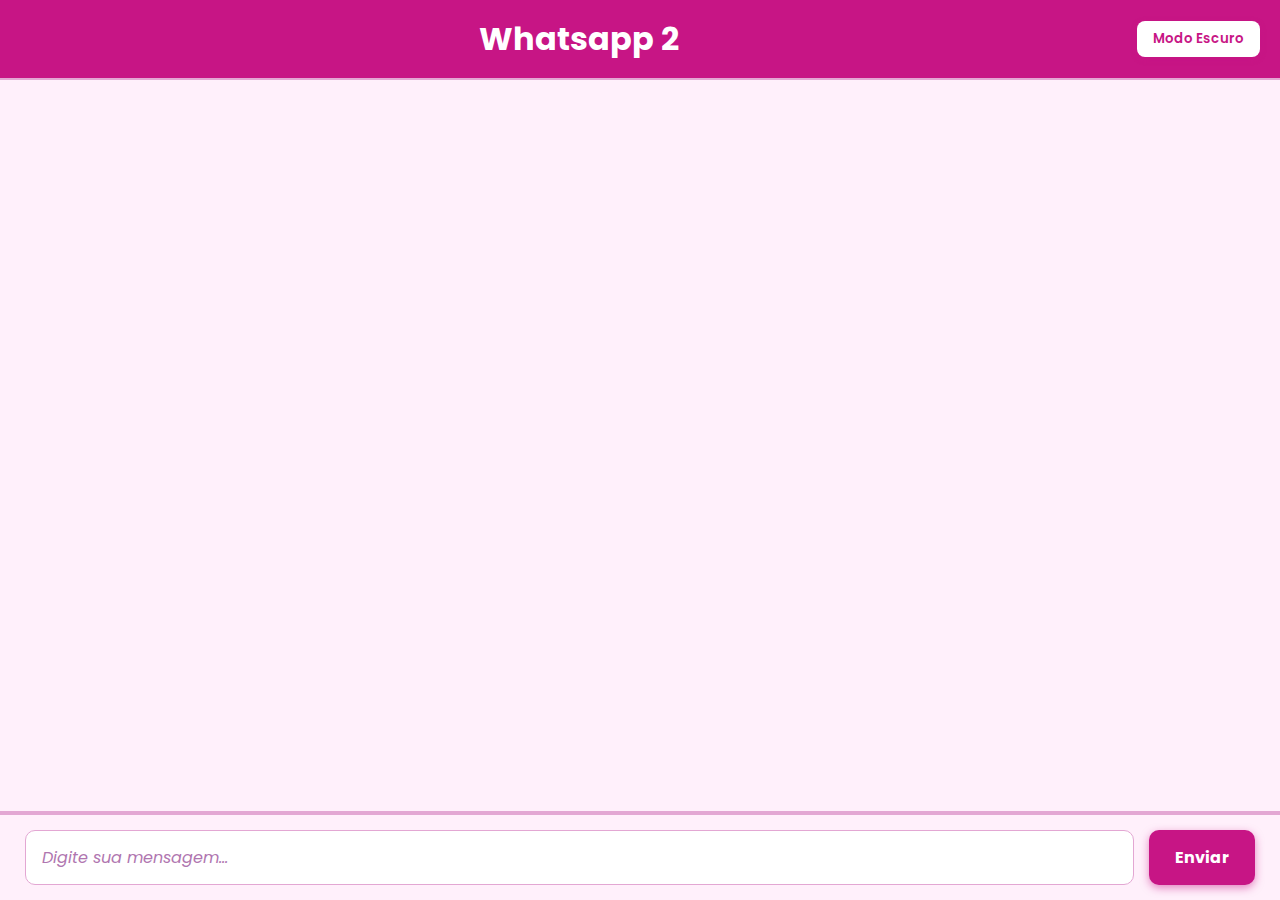
<file: Atividade websocket/templates/index.html>
<!DOCTYPE html>
<html lang="pt-br">
<head>
    <meta charset="UTF-8" />
    <title>Chat em Tempo Real - Tema Claro/Escuro</title>
    <meta name="viewport" content="width=device-width, initial-scale=1.0" />
    <link href="https://fonts.googleapis.com/css2?family=Poppins&display=swap" rel="stylesheet" />

    <link rel="stylesheet" href="../static/styles/style.css" />
    <script src="../static/scripts/script.js" defer></script>

    <script src="https://cdn.socket.io/4.7.2/socket.io.min.js"></script>
</head>
<body>
    <header>
        <span></span>
        <h1>Whatsapp 2</h1>
        <button id="themeToggleBtn" aria-label="Alternar tema">Modo Escuro</button>
    </header>

    <div id="chat"></div>

    <form id="form" onsubmit="return false;">
        <input id="messageInput" placeholder="Digite sua mensagem..." autocomplete="off" />
        <button id="sendBtn">Enviar</button>
    </form>

</body>
</html>
</file>
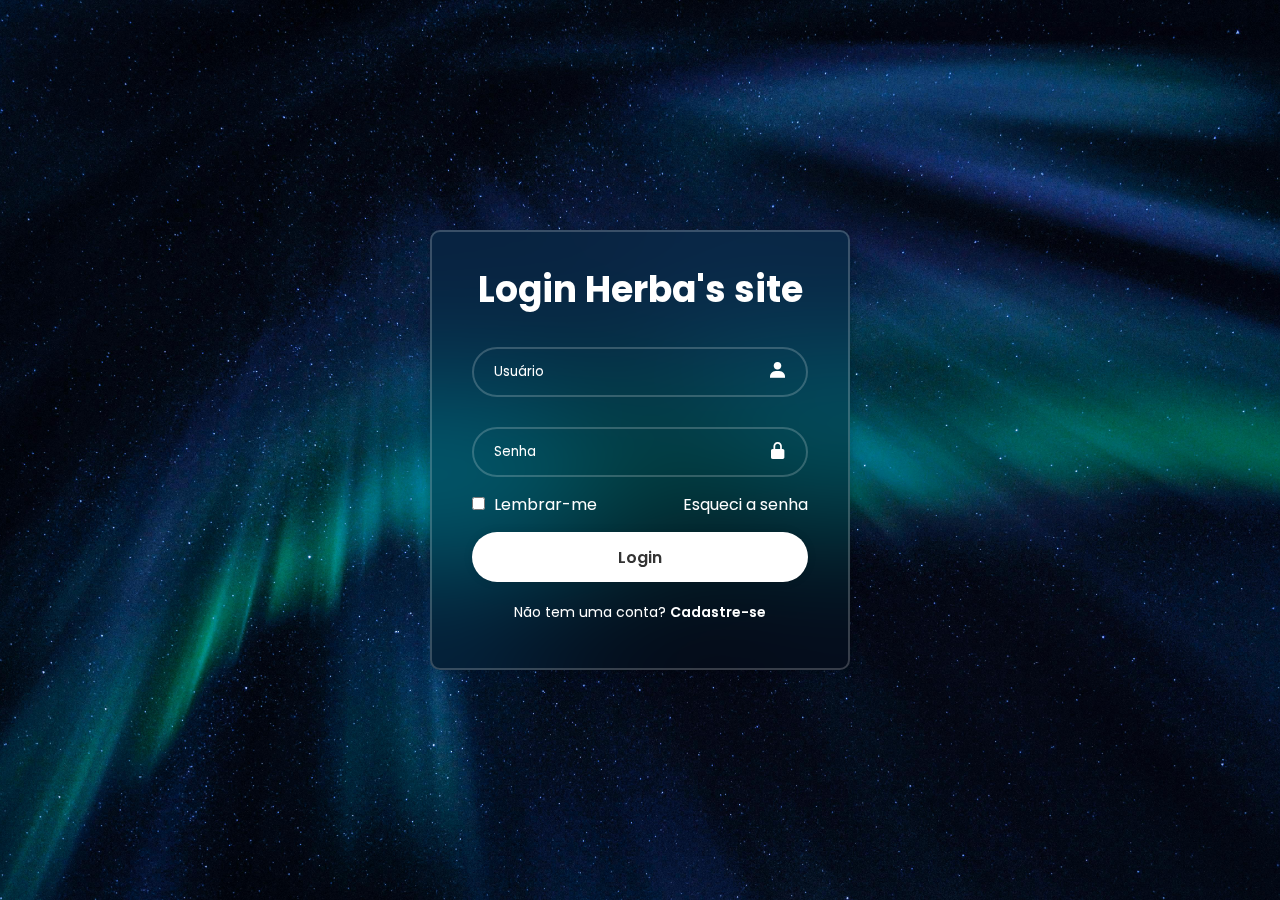
<file: pagina-login/login projeto/login/index.html>
<!DOCTYPE html>
<html lang="pt-br">
<head>
    <meta charset="UTF-8">
    <meta name="viewport" content="width=device-width, initial-scale=1.0">
    <link href='https://unpkg.com/boxicons@2.1.4/css/boxicons.min.css' rel='stylesheet'>
    <link rel="stylesheet" href="styles.css">
    <title>herba login</title>
</head>
<body>
    <main class="container">
        <h1>Login Herba's site</h1>
        <form>
            <div class="input-box">
                <input type="email" placeholder="Usuário">
                <i class="bx bxs-user"></i>
            </div>
            <div class="input-box">
                <input type="password" placeholder="Senha">
                <i class="bx bxs-lock-alt"></i>
            </div>
            <div class="remember-forgot">
                <label>
                    <input type="checkbox"> Lembrar-me
                </label>
                <a href="../senha/senha.html">Esqueci a senha</a>
            </div>
            <button type="submit" class="Login">Login</button>
            <div class="register-link">
                <p>Não tem uma conta? <a href="../cadastro/cadastro.html">Cadastre-se</a></p>
            </div>
        </form>
    </main>
</body>
</html>
</file>
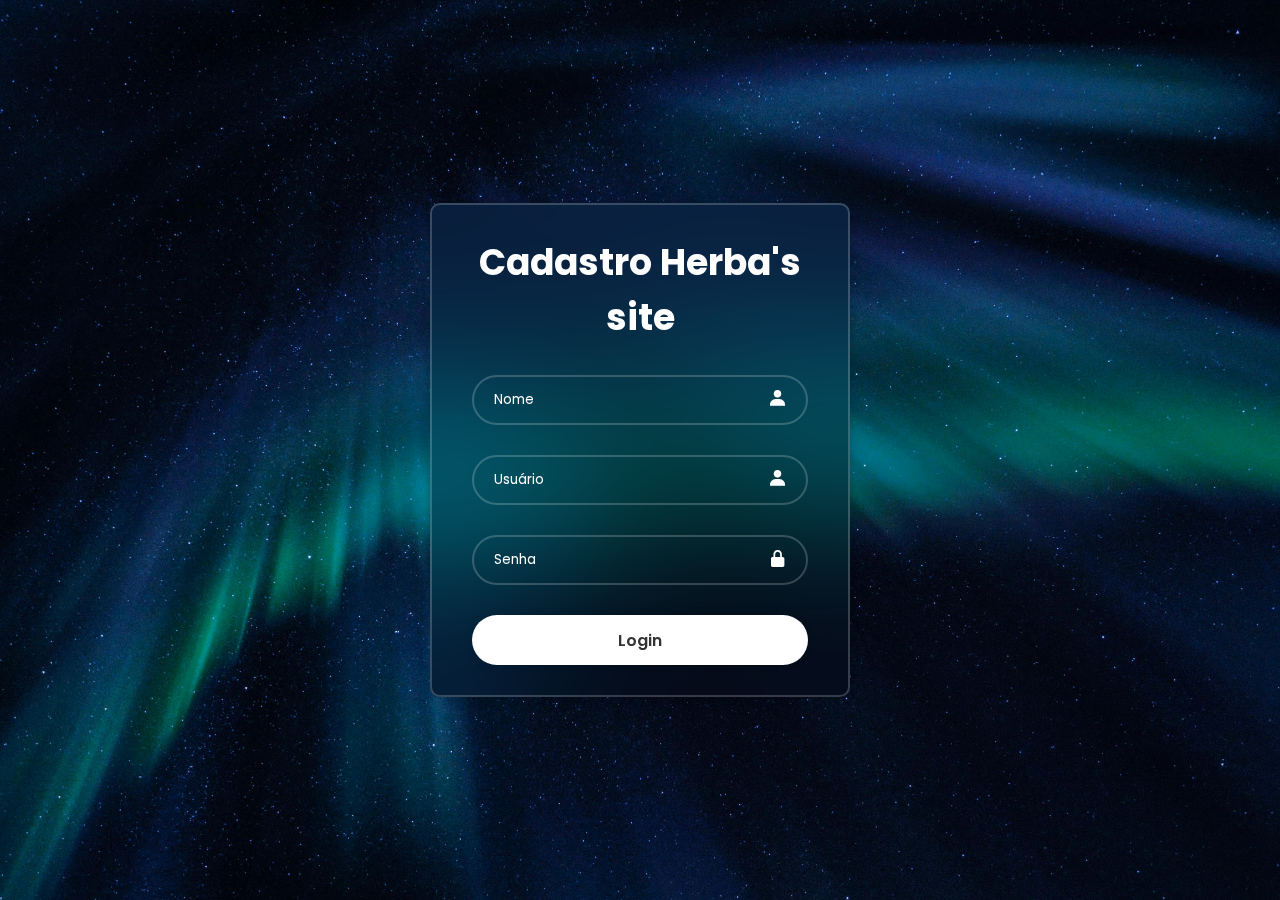
<file: pagina-login/login projeto/cadastro/cadastro.html>
<!DOCTYPE html>
<html lang="pt-br">
<head>
    <meta charset="UTF-8">
    <meta name="viewport" content="width=device-width, initial-scale=1.0">
    <link href='https://unpkg.com/boxicons@2.1.4/css/boxicons.min.css' rel='stylesheet'>
    <link rel="stylesheet" href="cadastro.css">
    <title>herba login</title>
</head>
<body>
    <main class="container">
        <h1>Cadastro Herba's site</h1>
        <form>
            <div class="input-box">
                <input type="name" placeholder="Nome">
                <i class="bx bxs-user"></i>
            </div>
            <div class="input-box">
                <input type="email" placeholder="Usuário">
                <i class="bx bxs-user"></i>
            </div>
            <div class="input-box">
                <input type="password" placeholder="Senha">
                <i class="bx bxs-lock-alt"></i>
            </div>
            <button type="submit" class="Login">Login</button>
        </form>
    </main>
</body>
</html>
</file>
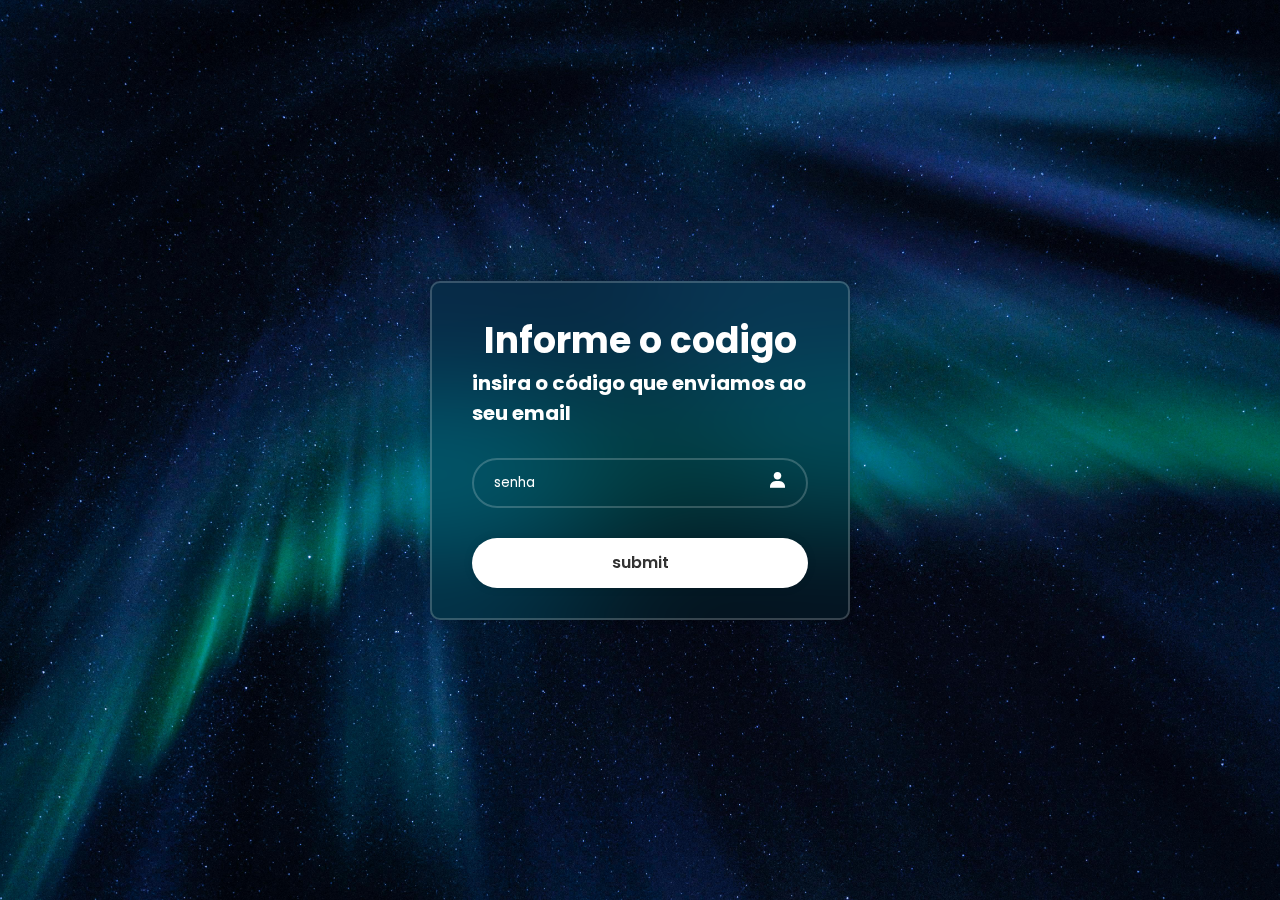
<file: pagina-login/login projeto/codigo/codigo.html>
<!DOCTYPE html>
<html lang="pt-br">
<head>
    <meta charset="UTF-8">
    <meta name="viewport" content="width=device-width, initial-scale=1.0">
    <link href='https://unpkg.com/boxicons@2.1.4/css/boxicons.min.css' rel='stylesheet'>
    <link rel="stylesheet" href="codigo.css">
    <title>herba login</title>
</head>
<body>
    <main class="container">
        <h1>Informe o codigo</h1>
        <form>
            <h2>insira o código que enviamos ao seu email</h2>
            <div class="input-box">
                <input type="number" placeholder="senha" required>
                <i class="bx bxs-user"></i>
            </div>

            <button type="submit" class="Login">submit</button>
        </form>
    </main>
</body>
</html>
</file>
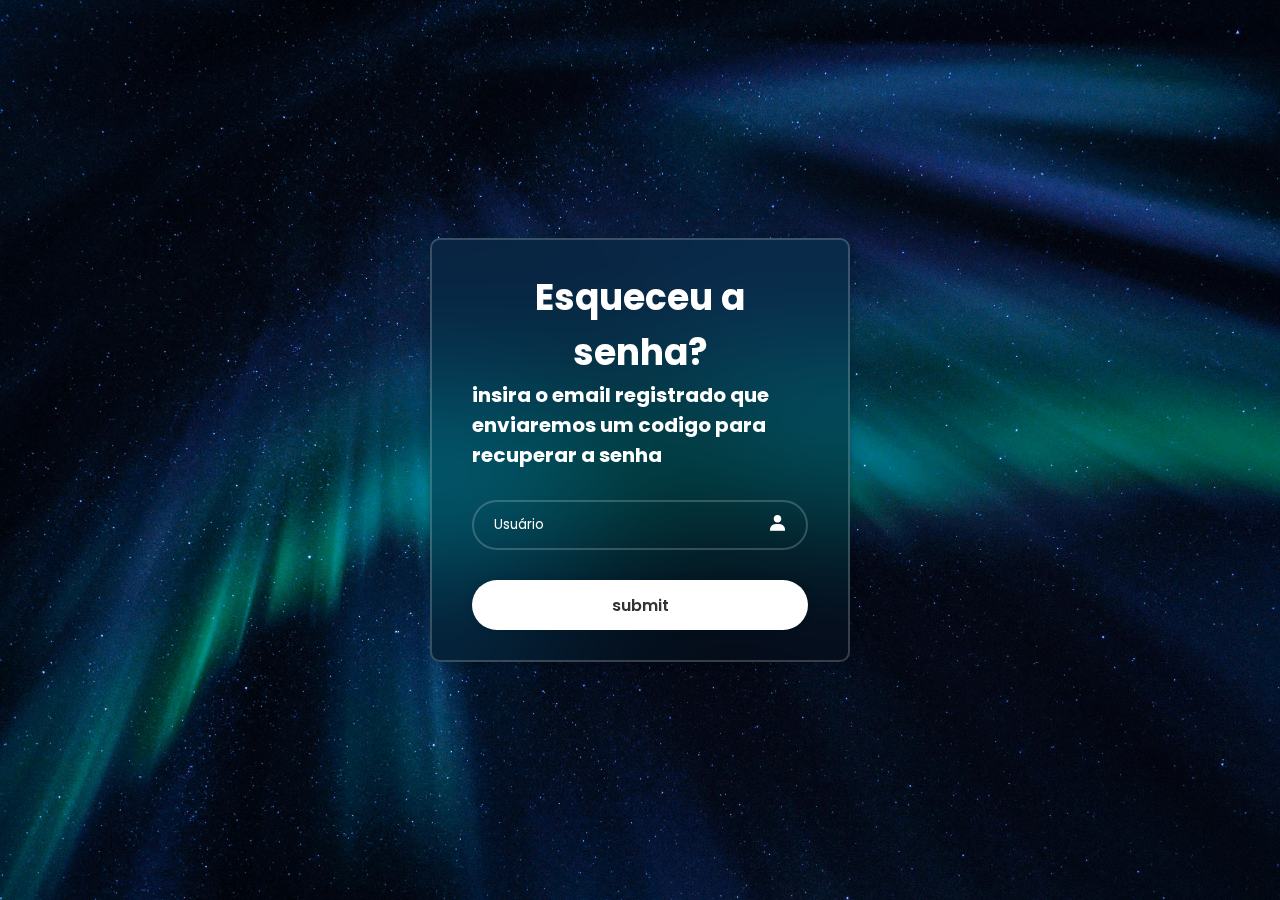
<file: pagina-login/login projeto/senha/senha.html>
<!DOCTYPE html>
<html lang="pt-br">
<head>
    <meta charset="UTF-8">
    <meta name="viewport" content="width=device-width, initial-scale=1.0">
    <link href='https://unpkg.com/boxicons@2.1.4/css/boxicons.min.css' rel='stylesheet'>
    <link rel="stylesheet" href="senha.css">
    <title>herba login</title>
</head>
<body>
    <main class="container">
        <h1>Esqueceu a senha?</h1>
        <form id="formulario">
            <h2>insira o email registrado que enviaremos um codigo para recuperar a senha</h2>
            <div class="input-box">
                <input type="email" placeholder="Usuário" required id="email_usuario">
                <i class="bx bxs-user"></i>
            </div>

            <button type="submit" class="Login">submit</button>
        </form>
    </main>
    <script>
        document.getElementById('formulario').addEventListener('submit', function(event) {
            event.preventDefault(); 
            var nome = document.getElementById('email_usuario').value;

            if (nome.trim() !== "") {
                window.location.href = "../codigo/codigo.html"; 
            } else {
                alert("Por favor, preencha o campo antes de continuar.");
            }
        });
    </script>
</body>
</html>
</file>
<file: Atividade websocket/static/styles/style.css>
body {
    font-family: 'Poppins', sans-serif;
    margin: 0;
    padding: 0;
    display: flex;
    flex-direction: column;
    height: 100vh;
    background-color: #fdf0fb;
    color: #4a004a;
    transition: background-color 0.4s ease, color 0.4s ease;
}
h1{
    margin: 0px;
    font-family: Poppins;
}
header {
    padding: 15px 20px;
    background-color: #c71585;
    color: white;
    display: flex;
    justify-content: space-between;
    align-items: center;
    box-shadow: 0 2px 8px rgba(199,21,133,0.4);
}

#themeToggleBtn {
    font-family: 'Poppins', sans-serif; 
    background: white;
    color: #c71585;
    border: none;
    padding: 8px 16px;
    font-weight: 600;
    border-radius: 8px;
    cursor: pointer;
    transition: background-color 0.3s ease, color 0.3s ease, box-shadow 0.3s ease;
    box-shadow: 0 2px 6px rgba(199,21,133,0.3);
}

#themeToggleBtn:hover {
    background-color: #f8c7e7;
    box-shadow: 0 4px 12px rgba(199,21,133,0.6);
}

#chat {
    flex: 1;
    overflow-y: auto;
    padding: 20px 25px;
    display: flex;
    flex-direction: column;
    background-color: #fff0fb;
    border-top: 2px solid #e3a7d3;
    border-bottom: 2px solid #e3a7d3;
    scroll-behavior: smooth;
    transition: background-color 0.4s ease;
}

.message-container {
    display: flex;
    margin: 8px 0;
    max-width: 100%;
    align-items: flex-start;
}

.message {
    display: flex;
    flex-direction: column;
    padding: 14px 18px;
    border-radius: 16px;
    max-width: 60%;
    word-wrap: break-word;
    font-family: 'Poppins', sans-serif;
    box-shadow: 0 3px 8px rgba(0,0,0,0.07);
    transition: background-color 0.4s ease, color 0.4s ease;
    line-height: 1.4;
    font-size: 1rem;
}

.message.me {
    background-color: #c71585;
    color: white;
    text-align: right;
    align-self: flex-end;
    border-bottom-right-radius: 4px;
}

.message.other {
    background-color: #da4ab3;
    color: #3f002e;
    text-align: left;
    align-self: flex-start;
    border: 1.5px solid #e89fe3;
    border-bottom-left-radius: 4px;
}

.sender {
    font-weight: 700;
    font-size: 0.9rem;
    margin-bottom: 6px;
    color: #ffffff;
    transition: color 0.3s ease;
}

.avatar {
    width: 40px;
    height: 40px;
    border-radius: 50%;
    background-color: #c71585;
    color: white;
    display: flex;
    align-items: center;
    justify-content: center;
    font-weight: 700;
    font-family: 'Poppins', sans-serif;
    margin-right: 14px;
    flex-shrink: 0;
    user-select: none;
    font-size: 1.2em;
    box-shadow: 0 0 10px rgba(199,21,133,0.6);
    transition: background-color 0.3s ease, box-shadow 0.3s ease;
}

#form {
    display: flex;
    padding: 15px 25px;
    border-top: 2px solid #e3a7d3;
    background-color: #fff0fb;
    transition: background-color 0.4s ease;
}

#messageInput {
    flex: 1;
    padding: 14px 16px;
    font-size: 1rem;
    border: 1.8px solid #e3a7d3;
    border-radius: 10px;
    font-family: 'Poppins', sans-serif;
    background-color: white;
    color: #4a004a;
    transition: background-color 0.3s ease, color 0.3s ease, border-color 0.3s ease;
    outline-offset: 2px;
}

#messageInput::placeholder {
    color: #b076b0;
    font-style: italic;
}

#messageInput:focus {
    border-color: #c71585;
    box-shadow: 0 0 6px rgba(199,21,133,0.6);
}

#sendBtn {
    padding: 14px 26px;
    margin-left: 15px;
    background-color: #c71585;
    border: none;
    color: white;
    border-radius: 10px;
    cursor: pointer;
    font-family: 'Poppins', sans-serif;
    font-weight: 700;
    font-size: 1rem;
    transition: background-color 0.3s ease, box-shadow 0.3s ease;
    box-shadow: 0 3px 8px rgba(199,21,133,0.5);
}

#sendBtn:hover {
    background-color: #9a1169;
    box-shadow: 0 6px 16px rgba(154,17,105,0.7);
}

@media screen and (max-width: 600px) {
    .message {
        max-width: 90%;
        font-size: 0.95rem;
    }
    #form {
        padding: 12px 15px;
    }
    #sendBtn {
        padding: 12px 20px;
        margin-left: 10px;
        font-size: 0.95rem;
    }
    .avatar {
        width: 36px;
        height: 36px;
        font-size: 1em;
        margin-right: 8px;
    }
}

.time {
    font-size: 0.75rem;
    color: white;
    margin-top: 6px;
    align-self: flex-end;
    font-style: italic;
    transition: color 0.3s ease;
}

body.dark-mode .time {
    color: white; /* branco no modo escuro */
}

body.dark-mode {
    background-color: #2a002a;
    color: #f3d7f4
}

body.dark-mode header {
    background-color: #a00073;
    color: white;
    box-shadow: 0 2px 8px rgba(160,0,115,0.7);
}

body.dark-mode #themeToggleBtn {
    background: #2a002a;
    color: #f06292;
    border: 1.5px solid #f06292;
    box-shadow: 0 2px 8px rgba(240,98,146,0.7);
}

body.dark-mode #themeToggleBtn:hover {
    background-color: #f06292;
    color: white;
    box-shadow: 0 4px 14px rgba(240,98,146,0.9);
}

body.dark-mode #chat {
    background-color: #3d003d;
    border-color: #a00073;
}

body.dark-mode .message {
    box-shadow: 0 1px 6px rgba(0,0,0,0.9);
}

body.dark-mode .message.me {
    background-color: #a00073;
    color: white;
    border-bottom-right-radius: 6px;
}

body.dark-mode .message.other {
    background-color: #550055;
    color: #f3d7f4;
    border-color: #a00073;
    border-bottom-left-radius: 6px;
}

body.dark-mode .sender {
    color: #f48fb1;
}

body.dark-mode .avatar {
    background-color: #a00073;
    box-shadow: 0 0 12px #a00073;
}

body.dark-mode #form {
    background-color: #3d003d;
    border-top-color: #a00073;
}

body.dark-mode #messageInput {
    background-color: #2a002a;
    color: #f3d7f4;
    border-color: #a00073;
}

body.dark-mode #messageInput::placeholder {
    color: #e1a4cd;
}

body.dark-mode .time {
    color: #d186d1;
}
</file>
<file: pagina-login/login projeto/login/styles.css>
@import url('https://fonts.googleapis.com/css2?family=Poppins:wght@400;700&display=swap');

* {
    margin: 0;
    padding: 0;
    box-sizing: border-box;
    font-family: "Poppins", sans-serif;
}

body {
    display: flex;
    justify-content: center;
    align-items: center;
    min-height: 100vh;
    background-image: url('../img/img.jpg');
    background-size: cover;
    background-position: center;
}

.container {
    width: 420px;
    background-color: transparent;
    border: 2px solid rgba(255, 255, 255, .2);
    border-radius: 10px;
    color: #fff;
    padding: 30px 40px;
    box-shadow: 0 0 10px rgba(0, 0, 0, .2);
    backdrop-filter: blur(70px);
}

.container h1 {
    font-size: 36px;
    text-align: center;
}

.input-box {
    position: relative;
    width: 100%;
    height: 50px;
    margin: 30px 0;
}

.input-box input {
    width: 100%;
    height: 100%;
    background-color: transparent;
    border: 2px solid rgba(255, 255, 255, .2);
    border-radius: 40px;
    outline: none;
    color: #fff;
    padding: 20px 45px 20px 20px;
}

.input-box input::placeholder {
    color: #fff;
}

.input-box i {
    position: absolute;
    right: 20px;
    top: 25%;
    font-size: 20px;
}

.remember-forgot {
    display: flex;
    justify-content: space-between;
    margin: -15px 0 15px;
}

.remember-forgot label input {
    accent-color: #fff;
    margin-right: 5px;
}

.remember-forgot a {
    text-decoration: none;
    color: #fff;
}

.remember-forgot a:hover {
    text-decoration: underline;
}

.Login {
    width: 100%;
    height: 50px;
    background-color: #fff;
    border: none;
    border-radius: 40px;
    cursor: pointer;
    font-size: 16px;
    color: #333;
    font-weight: 600;
    box-shadow: 0 0 10px rgba(0, 0, 0, .1);
}

.Login:hover {
    background-color: transparent;
    color: #fff;
    border: 2px solid #fff; 
    transition: background-color 0.3s, border-color 0.3s; 
}

.register-link {
    font-size: 14px;
    text-align: center;
    margin: 20px 0 15px;
}

.register-link a {
    text-decoration: none;
    color: #fff;
    font-weight: 600;
}

.register-link a:hover {
    text-decoration: underline;
}
</file>
<file: pagina-login/login projeto/cadastro/cadastro.css>
@import url('https://fonts.googleapis.com/css2?family=Poppins:wght@400;700&display=swap');

* {
    margin: 0;
    padding: 0;
    box-sizing: border-box;
    font-family: "Poppins", sans-serif;
}

body {
    display: flex;
    justify-content: center;
    align-items: center;
    min-height: 100vh;
    background: url('../img/img.jpg');
    background-size: cover;
    background-position: center;
}

.container {
    width: 420px;
    background-color: transparent;
    border: 2px solid rgba(255, 255, 255, .2);
    border-radius: 10px;
    color: #ffffff;
    padding: 30px 40px;
    box-shadow: 0 0 10px rgba(0, 0, 0, .2);
    backdrop-filter: blur(70px);
}

.container h1 {
    font-size: 36px;
    text-align: center;
}

.input-box {
    position: relative;
    width: 100%;
    height: 50px;
    margin: 30px 0;
}

.input-box input {
    width: 100%;
    height: 100%;
    background-color: transparent;
    border: 2px solid rgba(255, 255, 255, .2);
    border-radius: 40px;
    outline: none;
    color: #fff;
    padding: 20px 45px 20px 20px;
}

.input-box input::placeholder {
    color: #fff;
}

.input-box i {
    position: absolute;
    right: 20px;
    top: 25%;
    font-size: 20px;
}

.checkbox-container {
    display: flex;
    justify-content: space-between;
    margin: 20px 0;
}

.checkbox-container label {
    display: flex;
    align-items: center;
    color: #fff;
}

.checkbox-container input {
    margin-right: 5px;
    accent-color: #fff;
}

.Login {
    width: 100%;
    height: 50px;
    background-color: #fff;
    border: none;
    border-radius: 40px;
    cursor: pointer;
    font-size: 16px;
    color: #333;
    font-weight: 600;
    box-shadow: 0 0 10px rgba(0, 0, 0, .1);
}

.Login:hover {
    background-color: transparent;
    color: #fff;
    border: 2px solid #fff; 
    transition: background-color 0.3s, border-color 0.3s; 
}
</file>
<file: pagina-login/login projeto/codigo/codigo.css>
@import url('https://fonts.googleapis.com/css2?family=Poppins:wght@400;700&display=swap');

* {
    margin: 0;
    padding: 0;
    box-sizing: border-box;
    font-family: "Poppins", sans-serif;
}

body {
    display: flex;
    justify-content: center;
    align-items: center;
    min-height: 100vh;
    background: url('../img/img.jpg');
    background-size: cover;
    background-position: center;
}
h2{
    font-size: 20px;
}

.container {
    width: 420px;
    background-color: transparent;
    border: 2px solid rgba(255, 255, 255, .2);
    border-radius: 10px;
    color: #ffffff;
    padding: 30px 40px;
    box-shadow: 0 0 10px rgba(0, 0, 0, .2);
    backdrop-filter: blur(70px);
}

.container h1 {
    font-size: 36px;
    text-align: center;
}

.input-box {
    position: relative;
    width: 100%;
    height: 50px;
    margin: 30px 0;
}

.input-box input {
    width: 100%;
    height: 100%;
    background-color: transparent;
    border: 2px solid rgba(255, 255, 255, .2);
    border-radius: 40px;
    outline: none;
    color: #fff;
    padding: 20px 45px 20px 20px;
}

.input-box input::placeholder {
    color: #fff;
}

.input-box i {
    position: absolute;
    right: 20px;
    top: 25%;
    font-size: 20px;
}

.Login {
    width: 100%;
    height: 50px;
    background-color: #fff;
    border: none;
    border-radius: 40px;
    cursor: pointer;
    font-size: 16px;
    color: #333;
    font-weight: 600;
    box-shadow: 0 0 10px rgba(0, 0, 0, .1);
}

.Login:hover {
    background-color: transparent;
    color: #fff;
    border: 2px solid #fff; 
    transition: background-color 0.3s, border-color 0.3s; 
}
</file>
<file: pagina-login/login projeto/senha/senha.css>
@import url('https://fonts.googleapis.com/css2?family=Poppins:wght@400;700&display=swap');

* {
    margin: 0;
    padding: 0;
    box-sizing: border-box;
    font-family: "Poppins", sans-serif;
}

body {
    display: flex;
    justify-content: center;
    align-items: center;
    min-height: 100vh;
    background: url('../img/img.jpg');
    background-size: cover;
    background-position: center;
}
h2{
    font-size: 20px;
}

.container {
    width: 420px;
    background-color: transparent;
    border: 2px solid rgba(255, 255, 255, .2);
    border-radius: 10px;
    color: #ffffff;
    padding: 30px 40px;
    box-shadow: 0 0 10px rgba(0, 0, 0, .2);
    backdrop-filter: blur(70px);
}

.container h1 {
    font-size: 36px;
    text-align: center;
}

.input-box {
    position: relative;
    width: 100%;
    height: 50px;
    margin: 30px 0;
}

.input-box input {
    width: 100%;
    height: 100%;
    background-color: transparent;
    border: 2px solid rgba(255, 255, 255, .2);
    border-radius: 40px;
    outline: none;
    color: #fff;
    padding: 20px 45px 20px 20px;
}

.input-box input::placeholder {
    color: #fff;
}

.input-box i {
    position: absolute;
    right: 20px;
    top: 25%;
    font-size: 20px;
}

.Login {
    width: 100%;
    height: 50px;
    background-color: #fff;
    border: none;
    border-radius: 40px;
    cursor: pointer;
    font-size: 16px;
    color: #333;
    font-weight: 600;
    box-shadow: 0 0 10px rgba(0, 0, 0, .1);
}

.Login:hover {
    background-color: transparent;
    color: #fff;
    border: 2px solid #fff; 
    transition: background-color 0.3s, border-color 0.3s; 
}
</file>
